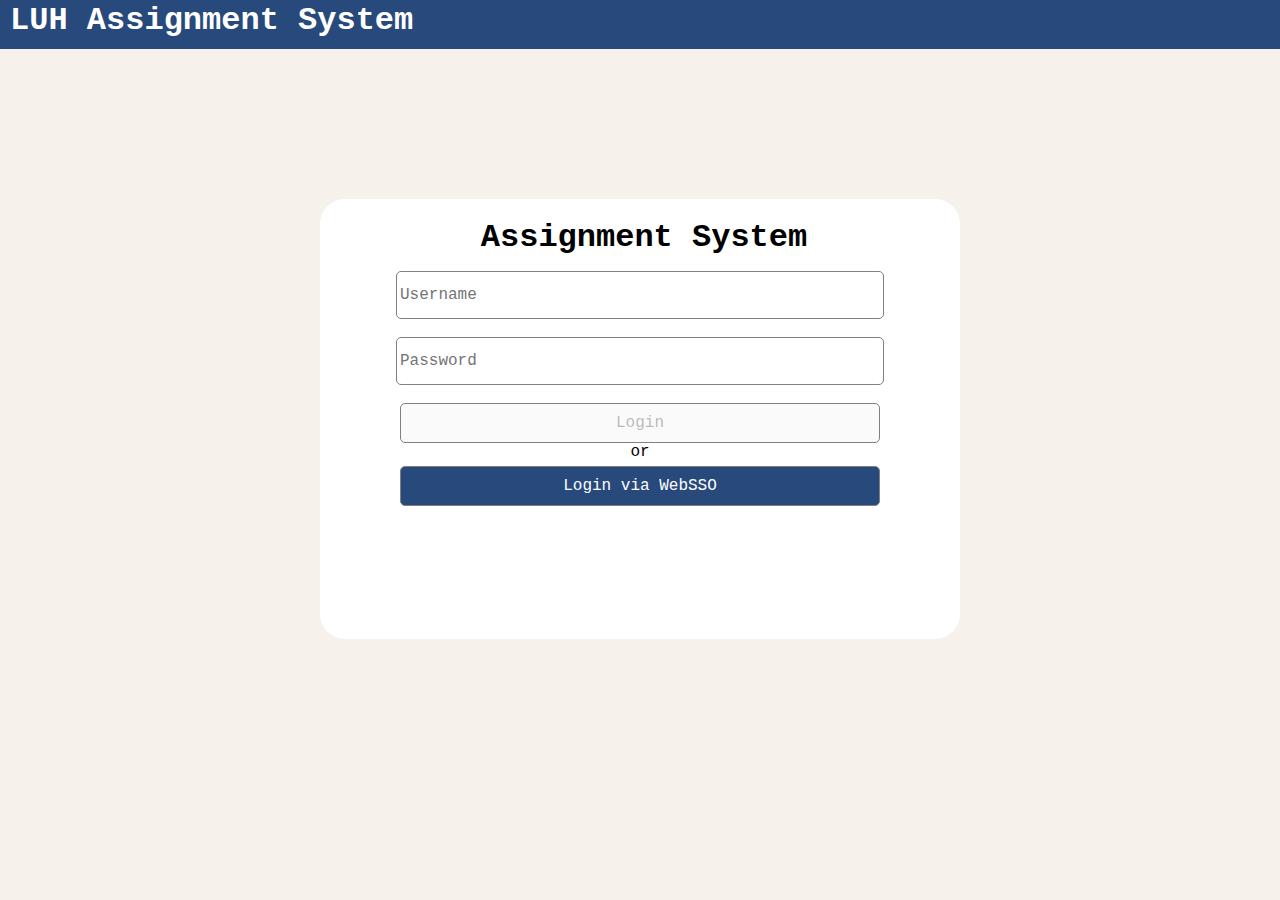
<file: index.html>
<!DOCTYPE html>
<html lang="de">

<head>
    <meta charset="UTF-8">
    <meta name="viewport" content="width=device-width, initial-scale=1.0">
    <title>Assignment System </title>
	<style>
		*{
			padding: 0px;
			margin: 0px;
			font-family: "Verdana", "Courier New", Sans-serif;
		}

		.header{
			background:#28497c;
			padding:2px;
			color:#ffffff;
			height:5%;
		}

		html, body{
			
			background-color:#f6f2eb;
			height:100%;
		}

		h1{
			margin-left:8px;
		}

		.login{
			
			display: block;
			margin-top: 150px;
			margin-right: auto;
			margin-left: auto;
			width: 600px;
			background-color:#ffffff;
			padding:20px;
			height:400px;
			border-radius:25px;
			text-align:center;
			
		}

		.login input{
			font-size:100%;
			display: block;
			margin-right: auto;
			margin-left: auto;
			padding:3px;
			width:80%;
			height:40px;
			border-radius:5px;
			border:1px solid gray;
			
		}

		.submit:enabled{
			transition:0.5s;
			background-color:#28497c;
			color:#ffffff;
		}
		.submit:enabled:hover{	
			width:82%;
			transition:0.5s;
			background-color:#203252;
		}

		.submit:disabled:hover{	
			width:78%;
			transition:0.5s;
			border:1px solid red;
		}
	</style>
</head>

<body>
    <div class="header">
		<h1>LUH Assignment System</h1>
    </div>
		
	<div class="login">
		<h1 style="padding-bottom:15px">Assignment System</h1>
		<form action="websso_demo.html">
			<input type="text" placeholder="Username"><br>
			<input type="password" placeholder="Password"><br>
			<input class="submit" type="submit" value="Login" disabled/>
			<p style="padding-bottom:5px">or</p>
			<input class="submit" type="submit" value="Login via WebSSO" />
		</form>
	</div>
</body>

</html>
</file>
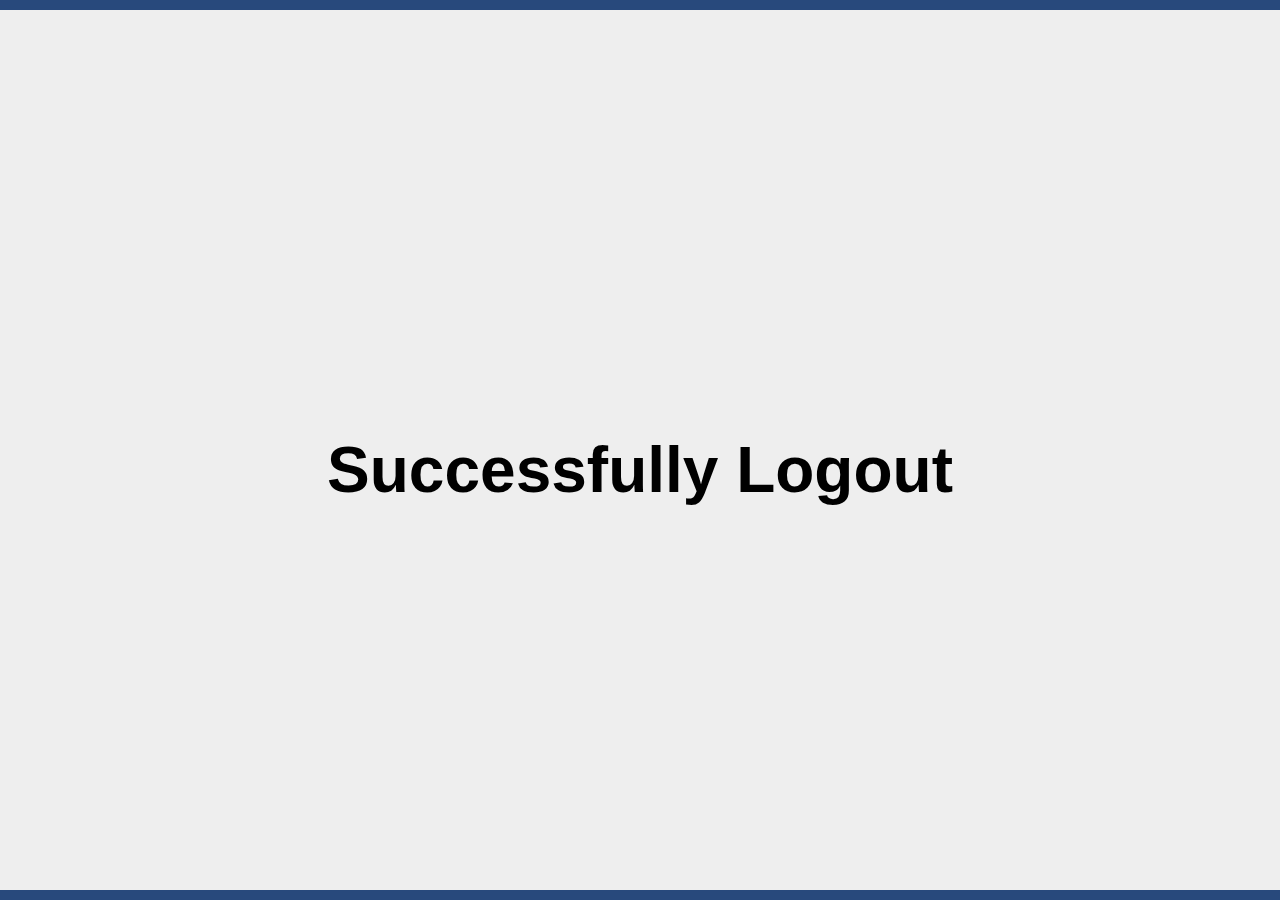
<file: logout.html>
<!DOCTYPE html>
<html lang="de">

<head>
    <meta charset="UTF-8">
    <meta name="viewport" content="width=device-width, initial-scale=1.0">
    <title>Assignment System</title>
    <link rel="stylesheet" href="style.css">
    <script src="couch.js" defer></script>
</head>

<body>
    <div class="grid-container">
        <div class="header">
            <div>
                <div class="dropdown" id="course-dropdown">
                </div>
            </div>
            <div>
                <div class="dropdown" id="uebung-nr-dropdown">
                </div>
            </div>

            <div class="header-right">
                <div class="dropdown">
                    
                </div>
            </div>
        </div>

        <div class="main">
            <div class="center-container">
                <h1>Successfully Logout</h1>
            </div>
        </div>

        <div class="footer">
            <small class="curr-time-date center"></small>
        </div>
    </div>
</body>

</html>
</file>
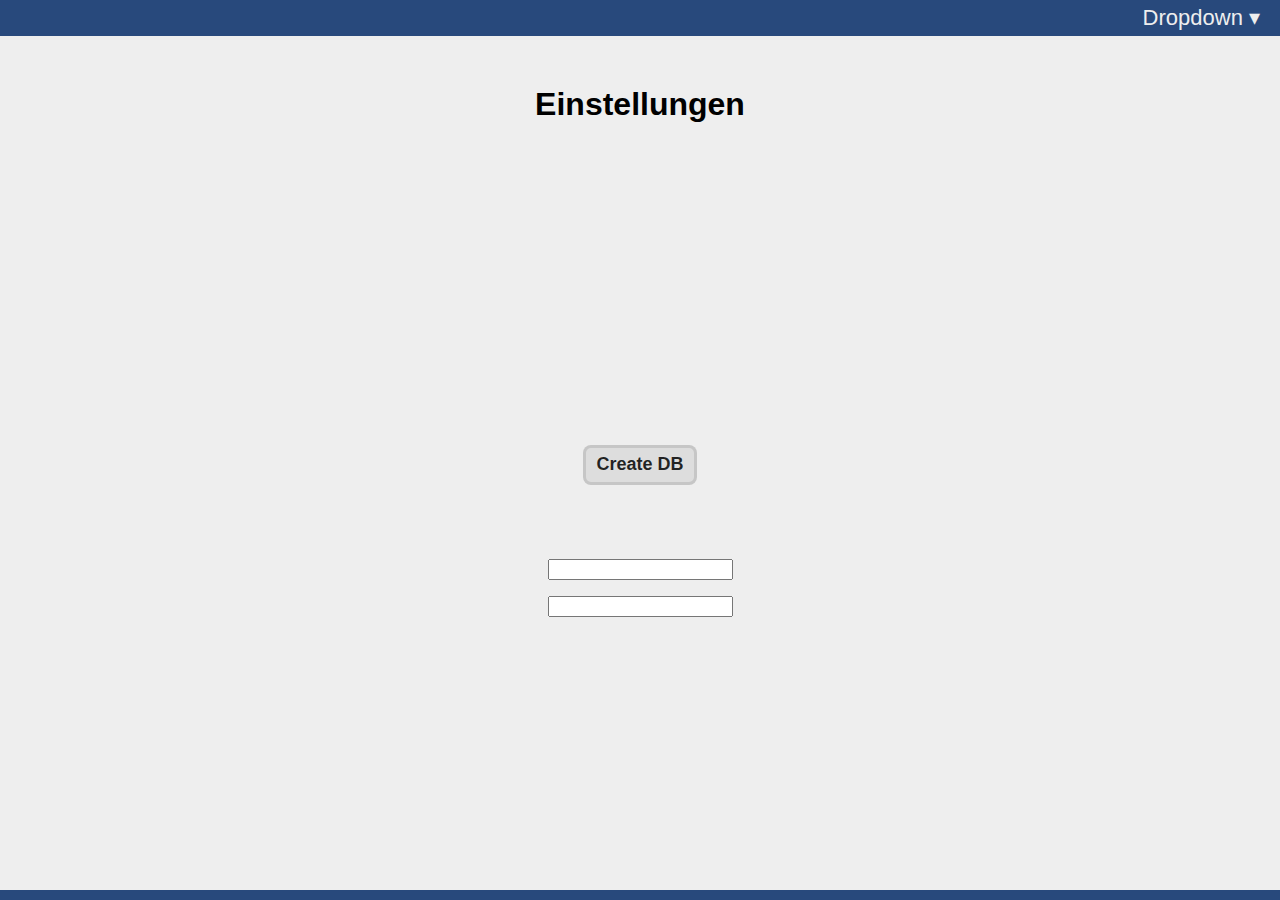
<file: settings.html>
<!DOCTYPE html>
<html lang="de">

<head>
    <meta charset="UTF-8">
    <meta name="viewport" content="width=device-width, initial-scale=1.0">
    <title>Assignment System</title>
    <link rel="stylesheet" href="style.css">
    <script src="couch.js" defer></script>
</head>

<body>
    <div class="grid-container">
        <div class="header">
            <div>
                <div class="dropdown" id="course-dropdown">
                </div>
            </div>
            <div>
                <div class="dropdown" id="uebung-nr-dropdown">
                </div>
            </div>

            <div class="header-right">
                <div class="dropdown">
                    <button class="dropbtn arrow-down">Dropdown
                    </button>
                    <div class="dropdown-content center">
                        <div>Gottfried W. Leibniz</div>
						<a href="settings.html">Einstellungen</a>
						<a href="tutor/tutor.html">Tutor-View</a>
						<a href="student/student.html">Student-View</a>
                        <a href="logout.html">Logout</a>
                    </div>
                </div>
            </div>
        </div>

        <div class="main">
            <div class="section-header">Einstellungen</div>
            <div class="center-container">
                <button onclick="createDB();" id="back-button" class="button">Create DB</button>
				<form>
					<input type="text" name="assignment1" id="assignment1" oninput="set('assignment1')"><br/>
					<input type="text" name="assignment2" id="assignment2" oninput="set('assignment2')"><br/>
				</form> 
            </div>
        </div>

        <div class="footer">
            <small class="curr-time-date center"></small>
        </div>
    </div>
</body>

</html>
</file>
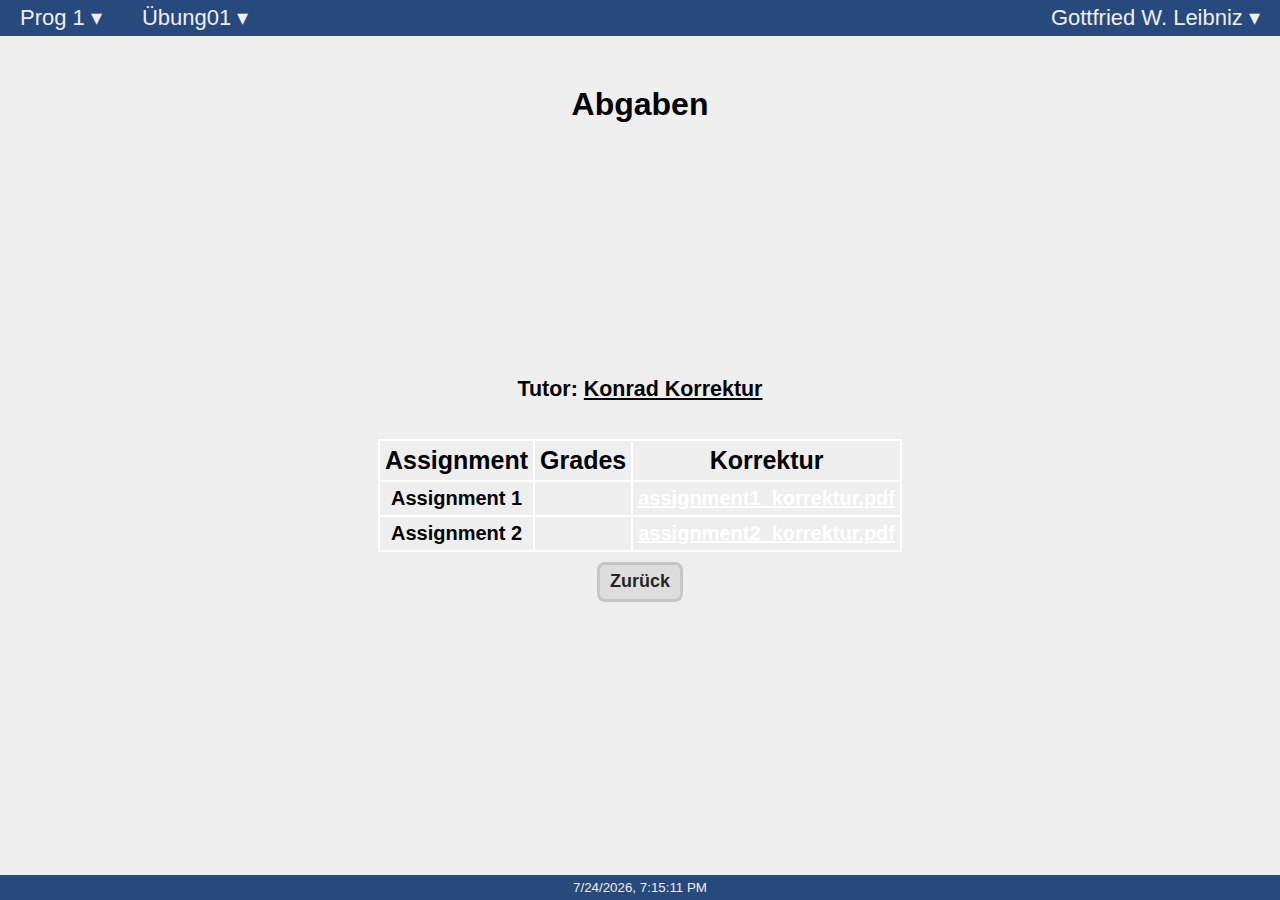
<file: student/stud-grade.html>
<!DOCTYPE html>
<html lang="de">

<head>
    <meta charset="UTF-8">
    <meta name="viewport" content="width=device-width, initial-scale=1.0">
    <title>Assignment System (Student)</title>
    <link rel="stylesheet" href="style.css">
    <script src="script.js" defer></script>
	<script type="text/javascript" src="stud.js"></script>
</head>

<body>
    <div class="grid-container">
        <div class="header">
            <div>
                <div class="dropdown" id="course-dropdown">
                    <button class="dropbtn arrow-down dropdown-select">Dropdown
                    </button>
                    <div class="dropdown-content">
                        <a href="#">Prog 1</a>
                        <a href="#">Prog 2</a>
                        <a href="#">GMCI</a>
                    </div>
                </div>
            </div>
            <div>
                <div class="dropdown" id="uebung-nr-dropdown">
                    <button class="dropbtn arrow-down dropdown-select">Dropdown
                    </button>
                    <div class="dropdown-content">
                        <a href="#">Übung01</a>
                    </div>
                </div>
            </div>

            <div class="header-right">
                <div class="dropdown">
                    <button class="dropbtn arrow-down">Dropdown
                    </button>
                    <div class="dropdown-content center">
                        <div>Gottfried W. Leibniz</div>
						<a href="../settings.html">Einstellungen</a>
						<a href="../tutor/tutor.html">Tutor-View</a>
                        <a href="../logout.html">Logout</a>
                    </div>
                </div>
            </div>
        </div>

        <div class="main">
            <div class="section-header">Abgaben</div>
            <div class="center-container">
				<h6>Tutor: <u onclick="document.getElementById('mail-dialog').showModal()">Konrad Korrektur</u></h6><br>
                <table>
					<tr>
						<th>Assignment</th>
						<th>Grades</th>
						<th>Korrektur</th>
					</tr>
					<tr>
						<td>Assignment 1</td>
						<td><div id="assignment1"></div></td>
						<td><a href="Korrektur.pdf" target=”_blank” style="color:#ffffff" >assignment1_korrektur.pdf</a></td>
					</tr>
					<tr>
						<td>Assignment 2</td>
						<td><div id="assignment2"></div></td>
						<td><a href="Korrektur.pdf" target=”_blank” style="color:#ffffff" >assignment2_korrektur.pdf</a></td>
					</tr>
				</table>
				<button onclick="window.location='student.html';" id="back-button" class="button">Zurück</button>
			</div>
			<dialog id="mail-dialog">
			<div class="close" onclick="document.getElementById('mail-dialog').close()">&cross;</div>
                    <div id="mail-dialog-content">
						<form>
							<h6>Schreiben sie ihren Tutor eine Nachricht</h6><br>
							<input type="text" placeholder="Betreff"><br/>
							<textarea type="textarea" placeholder="Nachricht" style="width:400px; height:300px"></textarea><br/>
						</form> 
					</div>
                    <button class="button dialog-close"
                        onclick="if (confirm('Nachricht abschicken?')) document.getElementById('mail-dialog').close()">Absenden</button>
                </dialog>
        </div>
        <div class="footer">
            <small class="curr-time-date center"></small>
        </div>
    </div>
</body>

</html>
</file>
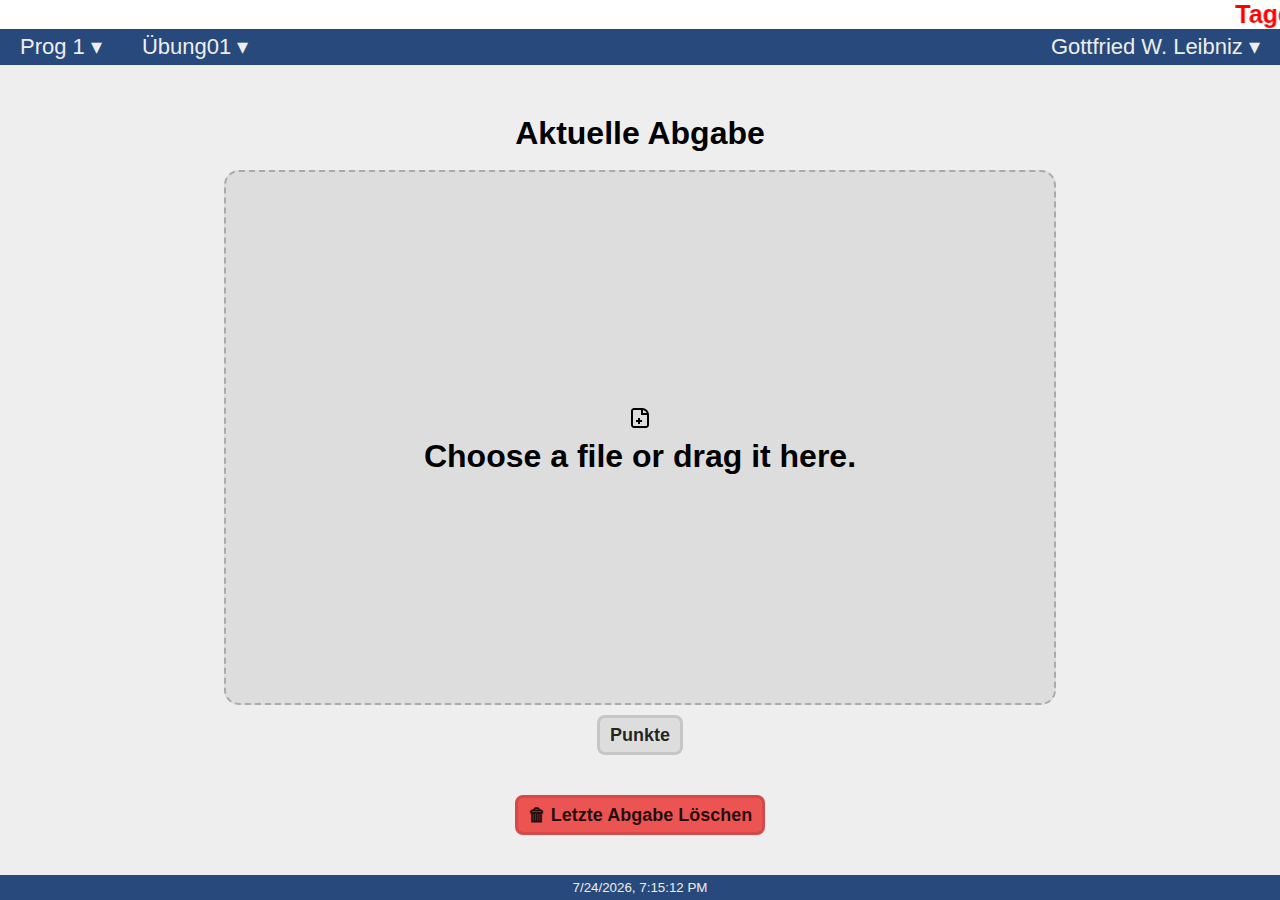
<file: student/student.html>
<!DOCTYPE html>
<html lang="de">

<head>
    <meta charset="UTF-8">
    <meta name="viewport" content="width=device-width, initial-scale=1.0">
    <title>Assignment System (Student)</title>
    <link rel="stylesheet" href="style.css">
    <script src="script.js" defer></script>
    <script>
        // notification
        function askNotificationPermission() {
            // Check if the browser supports notifications
            if (!("Notification" in window)) {
                console.log("This browser does not support notifications.");
                return;
            }
            Notification.requestPermission().then((permission) => {
                console.log(permission);
            });
        }
        askNotificationPermission();

        function findGetParameter(parameterName) {
            var result = null,
                tmp = [];
            var items = location.search.substr(1).split("&");
            for (var index = 0; index < items.length; index++) {
                tmp = items[index].split("=");
                if (tmp[0] === parameterName) result = decodeURIComponent(tmp[1]);
            }
            return result;
        }

        if (findGetParameter("notification") == "true") {
            var title = "Erinnerung";
            const img = "logo.svg";
            const text = `Die Abgabe von Übungsblatt 1 ist morgen.`;
            const notification = new Notification(title, { body: text, icon: img });
        }
    </script>
</head>

<body>
    <div class="grid-container">
        <!--###############   Laufschrift    ###############-->
        <div class="laufschrift laufschrift-chat" >
            <marquee>Tage bis zur Abgabe: 1</marquee>
        </div>
        <div class="header">
            <div>
                <div class="dropdown" id="course-dropdown">
                    <button class="dropbtn arrow-down dropdown-select">Dropdown
                    </button>
                    <div class="dropdown-content">
                        <a href="#">Prog 1</a>
                        <a href="#">Prog 2</a>
                        <a href="#">GMCI</a>
                    </div>
                </div>
            </div>
            <div>
                <div class="dropdown" id="uebung-nr-dropdown">
                    <button class="dropbtn arrow-down dropdown-select">Dropdown
                    </button>
                    <div class="dropdown-content">
                        <a href="#">Übung01</a>
                    </div>
                </div>
            </div>

            <div class="header-right">
                <div class="dropdown">
                    <button class="dropbtn arrow-down">Dropdown
                    </button>
                    <div class="dropdown-content center">
                        <div>Gottfried W. Leibniz</div>
						<a href="../settings.html">Einstellungen</a>
						<a href="../tutor/tutor.html">Tutor-View</a>
                        <a href="../logout.html">Logout</a>
                    </div>
                </div>
            </div>
        </div>
        <div class="main">
            <div class="section-header">Aktuelle Abgabe</div>
            <div class="center-container">
                <div id="upload-area" ondrop="handleDrop(event)">
                    <form class="popup" onmouseenter="showPopUp(this)" onmouseleave="hidePopUp(this)">
                        <!-- https://css.gg/icon/file-add -->
                        <svg width="24" height="24" viewBox="0 0 24 24" fill="none" xmlns="http://www.w3.org/2000/svg">
                            <path d="M10 18V16H8V14H10V12H12V14H14V16H12V18H10Z" fill="currentColor" />
                            <path fill-rule="evenodd" clip-rule="evenodd"
                                d="M6 2C4.34315 2 3 3.34315 3 5V19C3 20.6569 4.34315 22 6 22H18C19.6569 22 21 20.6569 21 19V9C21 5.13401 17.866 2 14 2H6ZM6 4H13V9H19V19C19 19.5523 18.5523 20 18 20H6C5.44772 20 5 19.5523 5 19V5C5 4.44772 5.44772 4 6 4ZM15 4.10002C16.6113 4.4271 17.9413 5.52906 18.584 7H15V4.10002Z"
                                fill="currentColor" />
                        </svg><br />
                        <input type="file" id="file-input" onchange="handleFileSelect(this)" multiple hidden>
                        <label for="file-input"><strong>Choose a file</strong><span> or drag it
                                here</span>.</label>
                        <div id="upload_uploaded_text"></div>
                        <dialog id="uploaded-files-dialog">
                            <div id="uploaded-files-dialog-content"></div>
                            <button class="button dialog-close"
                                onclick="document.getElementById('uploaded-files-dialog').close()">close</button>
                        </dialog>
                        <div id="upload_loader"></div>
                        <span class="popuptext">Lade die Korrekturen als einzelne Dateien hoch.</span>
                    </form>
                </div>

                <button onclick="window.location='stud-grade.html';" id="back-button"
                    class="button ">Punkte</button>
                <button onclick="deleteAllUploads()" id="del-button"
                    class="button ">&#128465; Letzte Abgabe Löschen</button>

            </div>
        </div>

        <div class="footer">
            <small class="curr-time-date center"></small>
        </div>
    </div>
</body>

</html>
</file>
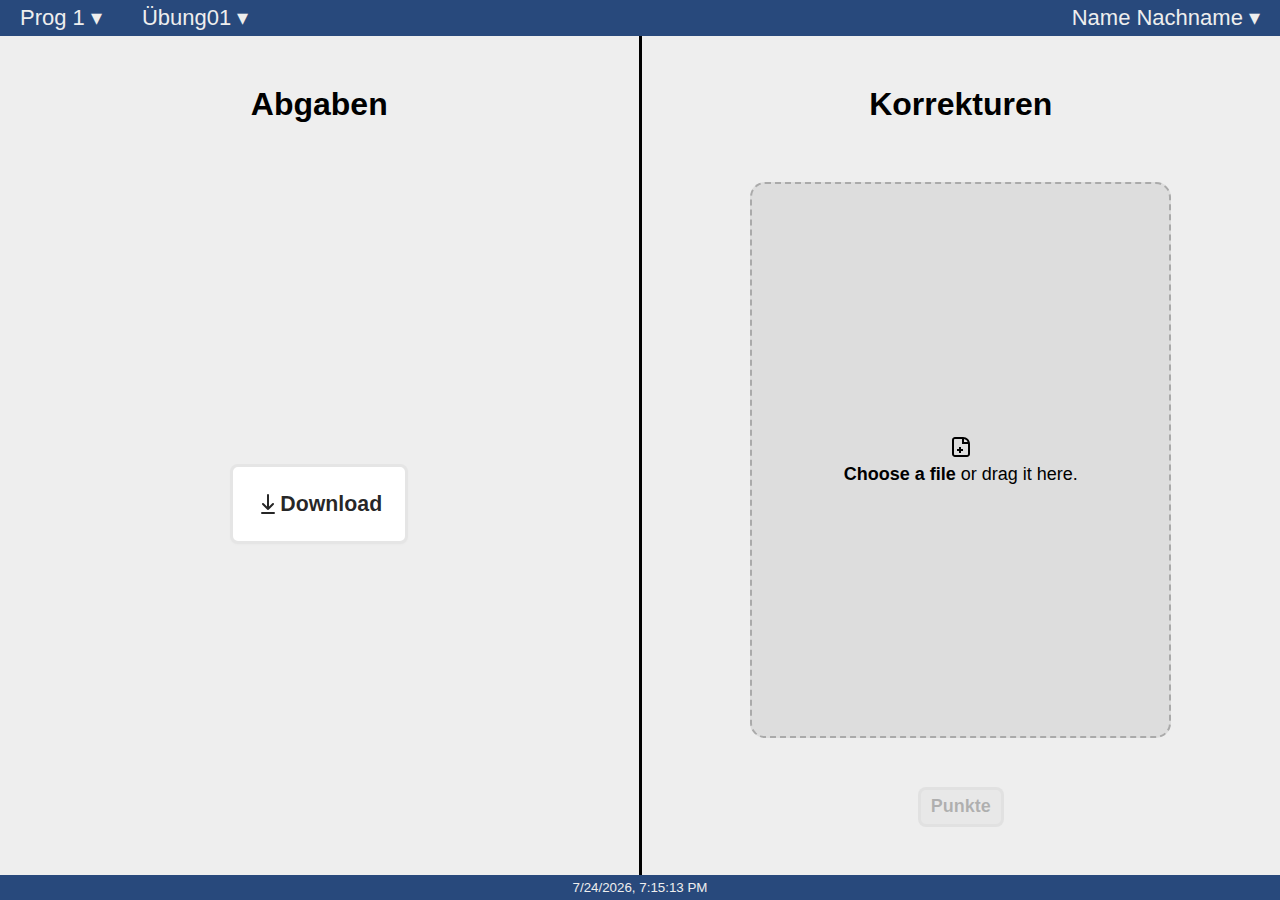
<file: tutor/tutor.html>
<!DOCTYPE html>
<html lang="de">

<head>
    <meta charset="UTF-8">
    <meta name="viewport" content="width=device-width, initial-scale=1.0">
    <title>Assignment System (Tutor)</title>
    <link rel="stylesheet" href="style.css">
    <script src="script.js" defer></script>
	<script src="couch.js" defer></script>
</head>

<body>
    <div class="grid-container">
        <div class="header">
            <div>
                <div class="dropdown" id="course-dropdown">
                    <button class="dropbtn arrow-down dropdown-select">Dropdown
                    </button>
                    <div class="dropdown-content">
                        <a href="#">Prog 1</a>
                        <a href="#">Prog 2</a>
                        <a href="#">GMCI</a>
                    </div>
                </div>
            </div>
            <div>
                <div class="dropdown" id="uebung-nr-dropdown">
                    <button class="dropbtn arrow-down dropdown-select">Dropdown
                    </button>
                    <div class="dropdown-content">
                        <a href="#">Übung01</a>
                    </div>
                </div>
            </div>

            <div class="header-right">
                <div class="dropdown">
                    <button class="dropbtn arrow-down">Dropdown
                    </button>
                    <div class="dropdown-content center">
                        <div>Name Nachname</div>
						<a href="../settings.html">Einstellungen</a>
						<a href="../student/student.html">Student-View</a>
                        <a href="../logout.html">Logout</a>
                    </div>
                </div>
            </div>
        </div>

        <div class="left">
            <div class="section-header">Abgaben</div>
            <div class="center-container">
                <div class="center-content">
                    <form id="download-form" method="get" onsubmit="buttonDownload(this)">
                        <button class="button button-download popup" onmouseenter="showPopUp(this)"
                            onmouseleave="hidePopUp(this)">
                            <!-- Uploaded to: SVG Repo, www.svgrepo.com, Generator: SVG Repo Mixer Tools -->
                            <svg class="download-arrow" width="24" height="24" viewBox="0 0 24 24" fill="none"
                                xmlns="http://www.w3.org/2000/svg">
                                <g id="Interface / Download">
                                    <path id="Vector" d="M6 21H18M12 3V17M12 17L17 12M12 17L7 12" stroke="currentColor"
                                        stroke-width="2" stroke-linecap="round" stroke-linejoin="round" />
                                </g>
                            </svg>
                            <!-- Uploaded to: SVG Repo, www.svgrepo.com, Generator: SVG Repo Mixer Tools -->
                            <svg class="download-check hide" width="24" height="24" viewBox="0 0 24 24" fill="none"
                                xmlns="http://www.w3.org/2000/svg">
                                <path d="M4 12.6111L8.92308 17.5L20 6.5" stroke="currentColor" stroke-width="2"
                                    stroke-linecap="round" stroke-linejoin="round" />
                            </svg>
                            Download
                            <span class="popuptext">Lade die Abgaben als eine .zip Datei zum Korrigieren
                                herunter.</span>
                        </button>
                    </form>
                </div>
            </div>
        </div>

        <div class="columnDivider"></div>

        <div class="right">
            <div class="section-header">Korrekturen</div>
            <div class="center-container">
                <div id="upload-area" ondrop="handleDrop(event)">
                    <form class="popup" onmouseenter="showPopUp(this)" onmouseleave="hidePopUp(this)">
                        <!-- https://css.gg/icon/file-add -->
                        <svg width="24" height="24" viewBox="0 0 24 24" fill="none" xmlns="http://www.w3.org/2000/svg">
                            <path d="M10 18V16H8V14H10V12H12V14H14V16H12V18H10Z" fill="currentColor" />
                            <path fill-rule="evenodd" clip-rule="evenodd"
                                d="M6 2C4.34315 2 3 3.34315 3 5V19C3 20.6569 4.34315 22 6 22H18C19.6569 22 21 20.6569 21 19V9C21 5.13401 17.866 2 14 2H6ZM6 4H13V9H19V19C19 19.5523 18.5523 20 18 20H6C5.44772 20 5 19.5523 5 19V5C5 4.44772 5.44772 4 6 4ZM15 4.10002C16.6113 4.4271 17.9413 5.52906 18.584 7H15V4.10002Z"
                                fill="currentColor" />
                        </svg><br />
                        <input type="file" id="file-input" onchange="handleFileSelect(this)" multiple hidden>
                        <label for="file-input"><strong>Choose a file</strong><span> or drag it
                                here</span>.</label>
                        <div id="upload_uploaded_text"></div>
                        <dialog id="uploaded-files-dialog">
                            <div id="uploaded-files-dialog-content"></div>
                            <button class="button dialog-close"
                                onclick="document.getElementById('uploaded-files-dialog').close()">close</button>
                        </dialog>
                        <div id="upload_loader"></div>
                        <span class="popuptext">Lade die Korrekturen als einzelne Dateien hoch. Die Korrekturen werden über den Dateinamen zugeordnet.</span>
                    </form>
                </div>

                <button onclick="document.getElementById('punkte-dialog').showModal()" id="punkte-button"
                    class="button inactive">Punkte</button>
                <dialog id="punkte-dialog">
                    <div id="punkte-dialog-content">
						<form>
							<!--<input type="text" name="assignment1" id="assignment1" oninput="set('assignment1')"><br/>-->
							<h6>Tragen sie bitte die Punkte ein:</h6><br>
							<input type="text" name="assignment2" id="assignment2" oninput="set('assignment2')"><br/>
						</form> 
					</div>
                    <button class="button dialog-close"
                        onclick="document.getElementById('punkte-dialog').close()">close</button>
                </dialog>
            </div>
        </div>

        <div class="footer">
            <small class="curr-time-date center"></small>
        </div>
    </div>
</body>

</html>
</file>
<file: style.css>
:root {
    --bg-color: #eee;
    --light-bg-color: #ddd;
    --text-color: black;
    --accent-color: #28497c;
    /*studip blue*/
} 

@media (prefers-color-scheme: dark) {
    :root {
        --bg-color: #111;
        --light-bg-color: #222;
        --text-color: white;
    }
}

* {
    box-sizing: border-box;
    /* include margin, border, and padding in size */
    font-family: "Arial Black", sans-serif;
    margin: 0;
}

html,
body {
    height: 100%;
}


.header {
    grid-area: header;
    background-color: var(--accent-color);
}

.header-right {
    margin-left: auto;
}

.left {
    grid-area: left;
    background-color: var(--bg-color);
    color: var(--text-color);
}

.right {
    grid-area: right;
    background-color: var(--bg-color);
    color: var(--text-color);
}

.main {
	grid-area: main;
    background-color: var(--bg-color);
    color: var(--text-color);
}

.footer {
    grid-area: footer;
    background-color: var(--accent-color);
}

.columnDivider {
    grid-area: columnDivider;
    background-color: var(--text-color);
    content: "";
}

.grid-container {
    display: grid;
    grid-template-areas:
        'header header header'
        'main main main'
        'footer footer footer';
    grid-template-rows: auto 1fr auto;
    grid-template-columns: calc(50% - 1.5px) 3px calc(50% - 1.5px);
    gap: 0;
    padding: 0;
    height: 100%;
}

.grid-container>div {
    display: flex;
}

.left,
.right {
    text-align: center;
    flex-direction: column;
    font-size: 32px;
    font-weight: bold;
    height: 100%;
}

.left .section-header,
.right .section-header {
    padding: 50px 10px 10px 10px;
}

.main{
	text-align: center;
    flex-direction: column;
    font-size: 32px;
    font-weight: bold;
    height: 100%;
	padding: 50px 10px 10px 10px;
}

.left>div:not(:first-child),
.right>div:not(:first-child) {
    margin: auto;
    font-size: 18px;
    font-weight: normal;
}

.center-container {
    display: flex;
    flex-direction: column;
    height: 100%;
    width: 100%;
    justify-content: center;
    align-items: center;
}

/* https://getcssscan.com/css-buttons-examples */
.button {
	align-items: center;
    background-color: #fff;
    border: 3px solid rgba(0, 0, 0, 0.1);
    border-radius: .5rem;
    box-shadow: rgba(0, 0, 0, 0.02) 0 1px 3px 0;
    box-sizing: border-box;
    color: rgba(0, 0, 0, 0.85);
    cursor: pointer;
    display: inline-flex;
    font-size: 16pt;
    font-weight: 600;
    justify-content: center;
    line-height: 1.25;
    margin: 0;
    min-height: 5rem;
    padding: calc(.875rem - 1px) calc(1.5rem - 1px);
    position: relative;
    text-decoration: none;
    transition: all 250ms;
    user-select: none;
    -webkit-user-select: none;
    touch-action: manipulation;
    vertical-align: baseline;
    width: auto;	
}


.button:hover,
.button:focus {
    border-color: rgba(0, 0, 0, 0.15);
    box-shadow: rgba(0, 0, 0, 0.1) 0 6px 18px;
    color: rgba(0, 0, 0, 0.65);
}

.button:hover {
    transform: translateY(-1px);
}

.button:active {
    background-color: #F0F0F1;
    border-color: rgba(0, 0, 0, 0.15);
    box-shadow: rgba(0, 0, 0, 0.06) 0 2px 4px;
    color: rgba(0, 0, 0, 0.65);
    transform: translateY(0);
}

@media (prefers-color-scheme: dark) {
    .button {
        box-shadow: rgba(255, 255, 255, 0.02) 0 1px 3px 0;
        border: 3px solid rgba(255, 255, 255, 0.1);
        color: rgba(255, 255, 255, 0.85);
        background-color: #000;
    }

    .button:hover,
    .button:focus {
        border-color: rgba(255, 255, 255, 0.15);
        box-shadow: rgba(255, 255, 255, 0.1) 0 6px 18px;
        color: rgba(255, 255, 255, 0.65);
    }

    .button:active {
        background-color: var(--light-bg-color);
        border-color: rgba(255, 255, 255, 0.15);
        box-shadow: rgba(255, 255, 255, 0.06) 0 2px 4px;
        color: rgba(255, 255, 255, 0.65);
    }
}

#upload-area {
    display: flex;
    border: 2px dashed #aaaaaa;
    border-radius: 15px;
    width: 66%;
    height: 75%;
    margin-top: auto;
    background-color: var(--light-bg-color);
}

#upload-area>form {
    margin: auto;
    position: relative;
    color: var(--text-color);
}

#upload-area>form>div {
    margin-left: auto;
    margin-right: auto;
}

#upload-area>form>label>strong:hover {
    cursor: pointer;
}

#upload-area.drag-over {
    background-color: #eee;
}

.loader {
    width: 25px;
    aspect-ratio: 1;
    display: grid;
    color: #6b6b6b;
    background: radial-gradient(farthest-side, currentColor calc(100% - 3px), #0000 calc(100% - 2px) 0);
    -webkit-mask: radial-gradient(farthest-side, #0000 calc(100% - 7px), #000 calc(100% - 6px));
    border-radius: 50%;
    animation: l19 3s infinite linear;
}

.loader::before,
.loader::after {
    content: "";
    grid-area: 1/1;
    background:
        linear-gradient(currentColor 0 0) center,
        linear-gradient(currentColor 0 0) center;
    background-size: 100% 5px, 5px 100%;
    background-repeat: no-repeat;
}

.loader::after {
    transform: rotate(45deg);
}

@keyframes l19 {
    100% {
        transform: rotate(1turn)
    }
}

.fade {
    opacity: 1;
    transition: opacity 0.25s ease-out;
}

.fade-out {
    opacity: 0;
}


.popup .popuptext {
    visibility: hidden;
    width: 80%;
    min-width: 160px;
    background-color: #555;
    color: #fff;
    text-align: center;
    border-radius: 6px;
    padding: 8px 4px;
    position: absolute;
    z-index: 1;
    bottom: 125%;
    left: 50%;
    margin-left: min(-80px, -40%);
    font-size: 10pt;
}

/* Popup arrow */
.popup .popuptext::after {
    content: "";
    position: absolute;
    top: 100%;
    left: 50%;
    margin-left: -5px;
    border-width: 5px;
    border-style: solid;
    border-color: #555 transparent transparent transparent;
}

.popup .show {
    visibility: visible;
    -webkit-animation: fadeIn 0.5s;
    animation: fadeIn 0.5s
}

@-webkit-keyframes fadeIn {
    from {
        opacity: 0;
    }

    to {
        opacity: 1;
    }
}

@keyframes fadeIn {
    from {
        opacity: 0;
    }

    to {
        opacity: 1;
    }
}

.hide {
    display: none;
}

.inactive {
    opacity: 0.3;
    pointer-events: none;
    transition: opacity 0.3s;
}

#punkte-button {
    margin: auto;
    font-size: 18px;
    min-height: 2.5rem;
    background-color: var(--light-bg-color);
    box-shadow: none;
    padding: calc(.4rem - 1px) calc(0.7rem - 1px);
}

#back-button {
    margin: 60px;
    font-size: 18px;
    min-height: 2.5rem;
    background-color: var(--light-bg-color);
    box-shadow: none;
    padding: calc(.4rem - 1px) calc(0.7rem - 1px);
}

dialog {
    border: none;
    border-radius: 5px;
    box-shadow: 0 0 #0000, 0 0 #0000, 0 25px 50px -12px rgba(0, 0, 0, 0.25);
    padding: 1rem;
    max-width: 400px;
    margin: auto;
    background-color: var(--bg-color);
    color: var(--text-color);
}

dialog>div {
    padding: 10px;
}

@media (prefers-color-scheme: dark) {
    dialog {
        box-shadow: 0 0 #0000, 0 0 #0000, 0 25px 50px -12px rgba(255, 255, 255, 0.25);
    }
}

#punkte-dialog-content {
    width: 100%;
    height: 100%;
    max-height: 100%;
    overflow: scroll;
}

.dialog-close {
    font-size: 10pt;
    min-height: 1rem;
    box-shadow: none;
    padding: calc(.4rem - 1px) calc(0.7rem - 1px);
}

.clickable {
    cursor: pointer;
}

.center {
    margin-left: auto;
    margin-right: auto;
    color: var(--bg-color);
    padding: 5px;
}

/* dropdown */
.dropdown {
    float: left;
    overflow: hidden;
    margin-left: 5px;
    margin-right: 5px;
    padding: 5px;
}

/* Dropdown button */
.dropdown .dropbtn {
    font-size: 22px;
    border: none;
    outline: none;
    color: var(--bg-color);
    padding: 0 10px;
    background-color: inherit;
    font-family: inherit;
    margin: 0;
    width: fit-content;
    text-align: left;
}

.dropdown:hover .dropbtn {
    color: var(--bg-color);
    border-radius: 5px 5px 5px 0;
}

/* triangle */
.dropdown .dropbtn::after {
    content: ' \25be';
}

/* Dropdown content (hidden by default) */
.dropdown-content {
    display: none;
    position: absolute;
    background-color: var(--light-bg-color);
    min-width: 100px;
    width: fit-content;
    max-height: 0;
    height: fit-content;
    overflow: hidden;
    box-shadow: 0px 0px 16px 1px rgba(0, 0, 0, 0.2);
    z-index: 1;
    font-size: 14px;
    border-radius: 0 0 10px 10px;
    margin-top: 0px;
    transition: max-height 300ms;
}

.dropdown:hover>.dropdown-content {
    max-height: max(10%, 250px);
}

@media (prefers-color-scheme: dark) {
    .dropdown-content {
        box-shadow: 0px 0px 16px 1px rgba(255, 255, 255, 0.2);
    }
}

/* Links inside the dropdown */
.dropdown-content a,
.dropdown-content div {
    float: none;
    color: var(--text-color);
    padding: 3px 0;
    margin: 9px 15px;
    text-decoration: none;
    display: block;
    text-align: left;
}

.dropdown-content a:hover {
    padding-left: 6px;
    transition: all 0.2s ease;
}

/* underline */
.dropdown-content a:after {
    display: block;
    content: '';
    transform: scaleX(0);
    transition: transform 250ms ease-in-out;
    border-bottom: 2px solid var(--accent-color);
}

.dropdown-content a:hover:after {
    transform: scaleX(0.9);
}

/* Show the dropdown menu on hover */
.dropdown:hover .dropdown-content {
    display: block;
}

/*Table*/

table{
	
	font-size:20px;
	border-collapse: collapse;
}

th{
	font-size:25px;
}

th, td{
	margin: 0px;
	padding: 5px;
	border: 2px solid white;
}
</file>
<file: student/style.css>
:root {
    --bg-color: #eee;
    --light-bg-color: #ddd;
    --text-color: black;
    --accent-color: #28497c;
    /*studip blue*/
} 

@media (prefers-color-scheme: dark) {
    :root {
        --bg-color: #111;
        --light-bg-color: #222;
        --text-color: white;
    }
}

* {
    box-sizing: border-box;
    /* include margin, border, and padding in size */
    font-family: "Arial Black", sans-serif;
    margin: 0;
}

html,
body {
    height: 100%;
}

.laufschrift{
    grid-area: bar;
}

.header {
    grid-area: header;
    background-color: var(--accent-color);
}

.header-right {
    margin-left: auto;
}

.left {
    grid-area: left;
    background-color: var(--bg-color);
    color: var(--text-color);
}

.right {
    grid-area: right;
    background-color: var(--bg-color);
    color: var(--text-color);
}

.main {
	grid-area: main;
    background-color: var(--bg-color);
    color: var(--text-color);
}

.footer {
    grid-area: footer;
    background-color: var(--accent-color);
}

.columnDivider {
    grid-area: columnDivider;
    background-color: var(--text-color);
    content: "";
}

.grid-container {
    display: grid;
    grid-template-areas:
        'bar bar bar'
        'header header header'
        'main main main'
        'footer footer footer';
    grid-template-rows: auto auto 1fr auto;
    grid-template-columns: calc(50% - 1.5px) 3px calc(50% - 1.5px);
    gap: 0;
    padding: 0;
    height: 100%;
}

.grid-container>div {
    display: flex;
}

.left,
.right {
    text-align: center;
    flex-direction: column;
    font-size: 32px;
    font-weight: bold;
    height: 100%;
}

.left .section-header,
.right .section-header {
    padding: 50px 10px 10px 10px;
}

.main{
	text-align: center;
    flex-direction: column;
    font-size: 32px;
    font-weight: bold;
    height: 100%;
	padding: 50px 10px 10px 10px;
}

.left>div:not(:first-child),
.right>div:not(:first-child) {
    margin: auto;
    font-size: 18px;
    font-weight: normal;
}

.center-container {
    display: flex;
    flex-direction: column;
    height: 100%;
    width: 100%;
    justify-content: center;
    align-items: center;
}

/* https://getcssscan.com/css-buttons-examples */
.button {
	align-items: center;
    background-color: #fff;
    border: 3px solid rgba(0, 0, 0, 0.1);
    border-radius: .5rem;
    box-shadow: rgba(0, 0, 0, 0.02) 0 1px 3px 0;
    box-sizing: border-box;
    color: rgba(0, 0, 0, 0.85);
    cursor: pointer;
    display: inline-flex;
    font-size: 16pt;
    font-weight: 600;
    justify-content: center;
    line-height: 1.25;
    margin: 0;
    min-height: 5rem;
    padding: calc(.875rem - 1px) calc(1.5rem - 1px);
    position: relative;
    text-decoration: none;
    transition: all 250ms;
    user-select: none;
    -webkit-user-select: none;
    touch-action: manipulation;
    vertical-align: baseline;
    width: auto;	
}


.button:hover,
.button:focus {
    border-color: rgba(0, 0, 0, 0.15);
    box-shadow: rgba(0, 0, 0, 0.1) 0 6px 18px;
    color: rgba(0, 0, 0, 0.65);
}

.button:hover {
    transform: translateY(-1px);
}

.button:active {
    background-color: #F0F0F1;
    border-color: rgba(0, 0, 0, 0.15);
    box-shadow: rgba(0, 0, 0, 0.06) 0 2px 4px;
    color: rgba(0, 0, 0, 0.65);
    transform: translateY(0);
}

@media (prefers-color-scheme: dark) {
    .button {
        box-shadow: rgba(255, 255, 255, 0.02) 0 1px 3px 0;
        border: 3px solid rgba(255, 255, 255, 0.1);
        color: rgba(255, 255, 255, 0.85);
        background-color: #000;
    }

    .button:hover,
    .button:focus {
        border-color: rgba(255, 255, 255, 0.15);
        box-shadow: rgba(255, 255, 255, 0.1) 0 6px 18px;
        color: rgba(255, 255, 255, 0.65);
    }

    .button:active {
        background-color: var(--light-bg-color);
        border-color: rgba(255, 255, 255, 0.15);
        box-shadow: rgba(255, 255, 255, 0.06) 0 2px 4px;
        color: rgba(255, 255, 255, 0.65);
    }
}

#upload-area {
    display: flex;
    border: 2px dashed #aaaaaa;
    border-radius: 15px;
    width: 66%;
    height: 75%;
    margin-top: auto;
    background-color: var(--light-bg-color);
}

#upload-area>form {
    margin: auto;
    position: relative;
    color: var(--text-color);
}

#upload-area>form>div {
    margin-left: auto;
    margin-right: auto;
}

#upload-area>form>label>strong:hover {
    cursor: pointer;
}

#upload-area.drag-over {
    background-color: #eee;
}

.loader {
    width: 25px;
    aspect-ratio: 1;
    display: grid;
    color: #6b6b6b;
    background: radial-gradient(farthest-side, currentColor calc(100% - 3px), #0000 calc(100% - 2px) 0);
    -webkit-mask: radial-gradient(farthest-side, #0000 calc(100% - 7px), #000 calc(100% - 6px));
    border-radius: 50%;
    animation: l19 3s infinite linear;
}

.loader::before,
.loader::after {
    content: "";
    grid-area: 1/1;
    background:
        linear-gradient(currentColor 0 0) center,
        linear-gradient(currentColor 0 0) center;
    background-size: 100% 5px, 5px 100%;
    background-repeat: no-repeat;
}

.loader::after {
    transform: rotate(45deg);
}

@keyframes l19 {
    100% {
        transform: rotate(1turn)
    }
}

.fade {
    opacity: 1;
    transition: opacity 0.25s ease-out;
}

.fade-out {
    opacity: 0;
}


.popup .popuptext {
    visibility: hidden;
    width: 80%;
    min-width: 160px;
    background-color: #555;
    color: #fff;
    text-align: center;
    border-radius: 6px;
    padding: 8px 4px;
    position: absolute;
    z-index: 1;
    bottom: 125%;
    left: 50%;
    margin-left: min(-80px, -40%);
    font-size: 10pt;
}

/* Popup arrow */
.popup .popuptext::after {
    content: "";
    position: absolute;
    top: 100%;
    left: 50%;
    margin-left: -5px;
    border-width: 5px;
    border-style: solid;
    border-color: #555 transparent transparent transparent;
}

.popup .show {
    visibility: visible;
    -webkit-animation: fadeIn 0.5s;
    animation: fadeIn 0.5s
}

@-webkit-keyframes fadeIn {
    from {
        opacity: 0;
    }

    to {
        opacity: 1;
    }
}

@keyframes fadeIn {
    from {
        opacity: 0;
    }

    to {
        opacity: 1;
    }
}

.hide {
    display: none;
}

.inactive {
    opacity: 0.3;
    pointer-events: none;
    transition: opacity 0.3s;
}

#punkte-button {
    margin: auto;
    font-size: 18px;
    min-height: 2.5rem;
    background-color: var(--light-bg-color);
    box-shadow: none;
    padding: calc(.4rem - 1px) calc(0.7rem - 1px);
}

#back-button {
    margin: 10px;
    font-size: 18px;
    min-height: 2.5rem;
    background-color: var(--light-bg-color);
    box-shadow: none;
    padding: calc(.4rem - 1px) calc(0.7rem - 1px);
}

#del-button {
    margin: 30px;
    font-size: 18px;
    min-height: 2.5rem;
    background-color: #ec5353;
    box-shadow: none;
    padding: calc(.4rem - 1px) calc(0.7rem - 1px);
}

dialog {
    border: none;
    border-radius: 5px;
    box-shadow: 0 0 #0000, 0 0 #0000, 0 25px 50px -12px rgba(0, 0, 0, 0.25);
    padding: 1rem;
    /*max-width: 600px;*/
	height:50%;
	width:80%;
    margin: auto;
    background-color: var(--bg-color);
    color: var(--text-color);
	overflow:hidden;
}


dialog>div {
    padding: 10px;
}

@media (prefers-color-scheme: dark) {
    dialog {
        box-shadow: 0 0 #0000, 0 0 #0000, 0 25px 50px -12px rgba(255, 255, 255, 0.25);
    }
}

#punkte-dialog-content {
    width: 100%;
    height: 100%;
    max-height: 100%;
    overflow: scroll;
}


.dialog-close {
    font-size: 10pt;
    min-height: 1rem;
    box-shadow: none;
    padding: calc(.4rem - 1px) calc(0.7rem - 1px);
}

.clickable {
    cursor: pointer;
}

.center {
    margin-left: auto;
    margin-right: auto;
    color: var(--bg-color);
    padding: 5px;
}

/* dropdown */
.dropdown {
    float: left;
    overflow: hidden;
    margin-left: 5px;
    margin-right: 5px;
    padding: 5px;
}

/* Dropdown button */
.dropdown .dropbtn {
    font-size: 22px;
    border: none;
    outline: none;
    color: var(--bg-color);
    padding: 0 10px;
    background-color: inherit;
    font-family: inherit;
    margin: 0;
    width: fit-content;
    text-align: left;
}

.dropdown:hover .dropbtn {
    color: var(--bg-color);
    border-radius: 5px 5px 5px 0;
}

/* triangle */
.dropdown .dropbtn::after {
    content: ' \25be';
}

/* Dropdown content (hidden by default) */
.dropdown-content {
    display: none;
    position: absolute;
    background-color: var(--light-bg-color);
    min-width: 100px;
    width: fit-content;
    max-height: 0;
    height: fit-content;
    overflow: hidden;
    box-shadow: 0px 0px 16px 1px rgba(0, 0, 0, 0.2);
    z-index: 1;
    font-size: 14px;
    border-radius: 0 0 10px 10px;
    margin-top: 0px;
    transition: max-height 300ms;
}

.dropdown:hover>.dropdown-content {
    max-height: max(10%, 250px);
}

@media (prefers-color-scheme: dark) {
    .dropdown-content {
        box-shadow: 0px 0px 16px 1px rgba(255, 255, 255, 0.2);
    }
}

/* Links inside the dropdown */
.dropdown-content a,
.dropdown-content div {
    float: none;
    color: var(--text-color);
    padding: 3px 0;
    margin: 9px 15px;
    text-decoration: none;
    display: block;
    text-align: left;
}

.dropdown-content a:hover {
    padding-left: 6px;
    transition: all 0.2s ease;
}

/* underline */
.dropdown-content a:after {
    display: block;
    content: '';
    transform: scaleX(0);
    transition: transform 250ms ease-in-out;
    border-bottom: 2px solid var(--accent-color);
}

.dropdown-content a:hover:after {
    transform: scaleX(0.9);
}

/* Show the dropdown menu on hover */
.dropdown:hover .dropdown-content {
    display: block;
}

/*Table*/

table{
	
	font-size:20px;
	border-collapse: collapse;
}

th{
	font-size:25px;
}

th, td{
	margin: 0px;
	padding: 5px;
	border: 2px solid white;
}

u:hover{
	cursor:pointer;
}

#mail-dialog{
    overflow-y: auto;
   .close{
        font-size: 18pt;
        position: absolute;
        top: 0px;
        right: 20px;
    }
    .close:hover{
        cursor: pointer;
    }

}

/*laufschrift*/
.laufschrift {
	grid-area: bar;
    color: rgb(1,1,1, 1) ;
	font-size: 25px ;
	font-weight: 600; 
    padding-top: 0px ;
}


.laufschrift-chat {
    color: red ;
	font-size: 25px ;
	font-weight: 600; 
    padding-top: 0px ;
}
</file>
<file: tutor/style.css>
:root {
    --bg-color: #eee;
    --light-bg-color: #ddd;
    --text-color: black;
    --accent-color: #28497c;
    /*studip blue*/
} 

@media (prefers-color-scheme: dark) {
    :root {
        --bg-color: #111;
        --light-bg-color: #222;
        --text-color: white;
    }
}

* {
    box-sizing: border-box;
    /* include margin, border, and padding in size */
    font-family: "Arial Black", sans-serif;
    margin: 0;
}

html,
body {
    height: 100%;
}


.header {
    grid-area: header;
    background-color: var(--accent-color);
}

.header-right {
    margin-left: auto;
}

.left {
    grid-area: left;
    background-color: var(--bg-color);
    color: var(--text-color);
}

.right {
    grid-area: right;
    background-color: var(--bg-color);
    color: var(--text-color);
}

.footer {
    grid-area: footer;
    background-color: var(--accent-color);
}

.columnDivider {
    grid-area: columnDivider;
    background-color: var(--text-color);
    content: "";
}

.grid-container {
    display: grid;
    grid-template-areas:
        'header header header'
        'left columnDivider right'
        'footer footer footer';
    grid-template-rows: auto 1fr auto;
    grid-template-columns: calc(50% - 1.5px) 3px calc(50% - 1.5px);
    gap: 0;
    padding: 0;
    height: 100%;
}

.grid-container>div {
    display: flex;
}

.left,
.right {
    text-align: center;
    flex-direction: column;
    font-size: 32px;
    font-weight: bold;
    height: 100%;
}

.left .section-header,
.right .section-header {
    padding: 50px 10px 10px 10px;
}

.left>div:not(:first-child),
.right>div:not(:first-child) {
    margin: auto;
    font-size: 18px;
    font-weight: normal;
}

.center-container {
    display: flex;
    flex-direction: column;
    height: 100%;
    width: 100%;
    justify-content: center;
    align-items: center;
}

/* https://getcssscan.com/css-buttons-examples */
.button {
    align-items: center;
    background-color: #fff;
    border: 3px solid rgba(0, 0, 0, 0.1);
    border-radius: .5rem;
    box-shadow: rgba(0, 0, 0, 0.02) 0 1px 3px 0;
    box-sizing: border-box;
    color: rgba(0, 0, 0, 0.85);
    cursor: pointer;
    display: inline-flex;
    font-size: 16pt;
    font-weight: 600;
    justify-content: center;
    line-height: 1.25;
    margin: 0;
    min-height: 5rem;
    padding: calc(.875rem - 1px) calc(1.5rem - 1px);
    position: relative;
    text-decoration: none;
    transition: all 250ms;
    user-select: none;
    -webkit-user-select: none;
    touch-action: manipulation;
    vertical-align: baseline;
    width: auto;
}


.button:hover,
.button:focus {
    border-color: rgba(0, 0, 0, 0.15);
    box-shadow: rgba(0, 0, 0, 0.1) 0 6px 18px;
    color: rgba(0, 0, 0, 0.65);
}

.button:hover {
    transform: translateY(-1px);
}

.button:active {
    background-color: #F0F0F1;
    border-color: rgba(0, 0, 0, 0.15);
    box-shadow: rgba(0, 0, 0, 0.06) 0 2px 4px;
    color: rgba(0, 0, 0, 0.65);
    transform: translateY(0);
}

@media (prefers-color-scheme: dark) {
    .button {
        box-shadow: rgba(255, 255, 255, 0.02) 0 1px 3px 0;
        border: 3px solid rgba(255, 255, 255, 0.1);
        color: rgba(255, 255, 255, 0.85);
        background-color: #000;
    }

    .button:hover,
    .button:focus {
        border-color: rgba(255, 255, 255, 0.15);
        box-shadow: rgba(255, 255, 255, 0.1) 0 6px 18px;
        color: rgba(255, 255, 255, 0.65);
    }

    .button:active {
        background-color: var(--light-bg-color);
        border-color: rgba(255, 255, 255, 0.15);
        box-shadow: rgba(255, 255, 255, 0.06) 0 2px 4px;
        color: rgba(255, 255, 255, 0.65);
    }
}

#upload-area {
    display: flex;
    border: 2px dashed #aaaaaa;
    border-radius: 15px;
    width: 66%;
    height: 75%;
    margin-top: auto;
    background-color: var(--light-bg-color);
}

#upload-area>form {
    margin: auto;
    position: relative;
    color: var(--text-color);
}

#upload-area>form>div {
    margin-left: auto;
    margin-right: auto;
}

#upload-area>form>label>strong:hover {
    cursor: pointer;
}

#upload-area.drag-over {
    background-color: #eee;
}

.loader {
    width: 25px;
    aspect-ratio: 1;
    display: grid;
    color: #6b6b6b;
    background: radial-gradient(farthest-side, currentColor calc(100% - 3px), #0000 calc(100% - 2px) 0);
    -webkit-mask: radial-gradient(farthest-side, #0000 calc(100% - 7px), #000 calc(100% - 6px));
    border-radius: 50%;
    animation: l19 3s infinite linear;
}

.loader::before,
.loader::after {
    content: "";
    grid-area: 1/1;
    background:
        linear-gradient(currentColor 0 0) center,
        linear-gradient(currentColor 0 0) center;
    background-size: 100% 5px, 5px 100%;
    background-repeat: no-repeat;
}

.loader::after {
    transform: rotate(45deg);
}

@keyframes l19 {
    100% {
        transform: rotate(1turn)
    }
}

.fade {
    opacity: 1;
    transition: opacity 0.25s ease-out;
}

.fade-out {
    opacity: 0;
}


.popup .popuptext {
    visibility: hidden;
    width: 80%;
    min-width: 160px;
    background-color: #555;
    color: #fff;
    text-align: center;
    border-radius: 6px;
    padding: 8px 4px;
    position: absolute;
    z-index: 1;
    bottom: 125%;
    left: 50%;
    margin-left: min(-80px, -40%);
    font-size: 10pt;
}

/* Popup arrow */
.popup .popuptext::after {
    content: "";
    position: absolute;
    top: 100%;
    left: 50%;
    margin-left: -5px;
    border-width: 5px;
    border-style: solid;
    border-color: #555 transparent transparent transparent;
}

.popup .show {
    visibility: visible;
    -webkit-animation: fadeIn 0.5s;
    animation: fadeIn 0.5s
}

@-webkit-keyframes fadeIn {
    from {
        opacity: 0;
    }

    to {
        opacity: 1;
    }
}

@keyframes fadeIn {
    from {
        opacity: 0;
    }

    to {
        opacity: 1;
    }
}

.hide {
    display: none;
}

.inactive {
    opacity: 0.3;
    pointer-events: none;
    transition: opacity 0.3s;
}

#punkte-button {
    margin: auto;
    font-size: 18px;
    min-height: 2.5rem;
    background-color: var(--light-bg-color);
    box-shadow: none;
    padding: calc(.4rem - 1px) calc(0.7rem - 1px);
}

dialog {
    border: none;
    border-radius: 5px;
    box-shadow: 0 0 #0000, 0 0 #0000, 0 25px 50px -12px rgba(0, 0, 0, 0.25);
    padding: 1rem;
    max-width: 400px;
    margin: auto;
    background-color: var(--bg-color);
    color: var(--text-color);
}

dialog>div {
    padding: 10px;
}

@media (prefers-color-scheme: dark) {
    dialog {
        box-shadow: 0 0 #0000, 0 0 #0000, 0 25px 50px -12px rgba(255, 255, 255, 0.25);
    }
}

#punkte-dialog-content {
    width: 100%;
    height: 100%;
    max-height: 100%;
    overflow: scroll;
}

.dialog-close {
    font-size: 10pt;
    min-height: 1rem;
    box-shadow: none;
    padding: calc(.4rem - 1px) calc(0.7rem - 1px);
}

.clickable {
    cursor: pointer;
}

.center {
    margin-left: auto;
    margin-right: auto;
    color: var(--bg-color);
    padding: 5px;
}

/* dropdown */
.dropdown {
    float: left;
    overflow: hidden;
    margin-left: 5px;
    margin-right: 5px;
    padding: 5px;
}

/* Dropdown button */
.dropdown .dropbtn {
    font-size: 22px;
    border: none;
    outline: none;
    color: var(--bg-color);
    padding: 0 10px;
    background-color: inherit;
    font-family: inherit;
    margin: 0;
    width: fit-content;
    text-align: left;
}

.dropdown:hover .dropbtn {
    color: var(--bg-color);
    border-radius: 5px 5px 5px 0;
}

/* triangle */
.dropdown .dropbtn::after {
    content: ' \25be';
}

/* Dropdown content (hidden by default) */
.dropdown-content {
    display: none;
    position: absolute;
    background-color: var(--light-bg-color);
    min-width: 100px;
    width: fit-content;
    max-height: 0;
    height: fit-content;
    overflow: hidden;
    box-shadow: 0px 0px 16px 1px rgba(0, 0, 0, 0.2);
    z-index: 1;
    font-size: 14px;
    border-radius: 0 0 10px 10px;
    margin-top: 0px;
    transition: max-height 300ms;
}

.dropdown:hover>.dropdown-content {
    max-height: max(10%, 250px);
}

@media (prefers-color-scheme: dark) {
    .dropdown-content {
        box-shadow: 0px 0px 16px 1px rgba(255, 255, 255, 0.2);
    }
}

/* Links inside the dropdown */
.dropdown-content a,
.dropdown-content div {
    float: none;
    color: var(--text-color);
    padding: 3px 0;
    margin: 9px 15px;
    text-decoration: none;
    display: block;
    text-align: left;
}

.dropdown-content a:hover {
    padding-left: 6px;
    transition: all 0.2s ease;
}

/* underline */
.dropdown-content a:after {
    display: block;
    content: '';
    transform: scaleX(0);
    transition: transform 250ms ease-in-out;
    border-bottom: 2px solid var(--accent-color);
}

.dropdown-content a:hover:after {
    transform: scaleX(0.9);
}

/* Show the dropdown menu on hover */
.dropdown:hover .dropdown-content {
    display: block;
}
</file>
